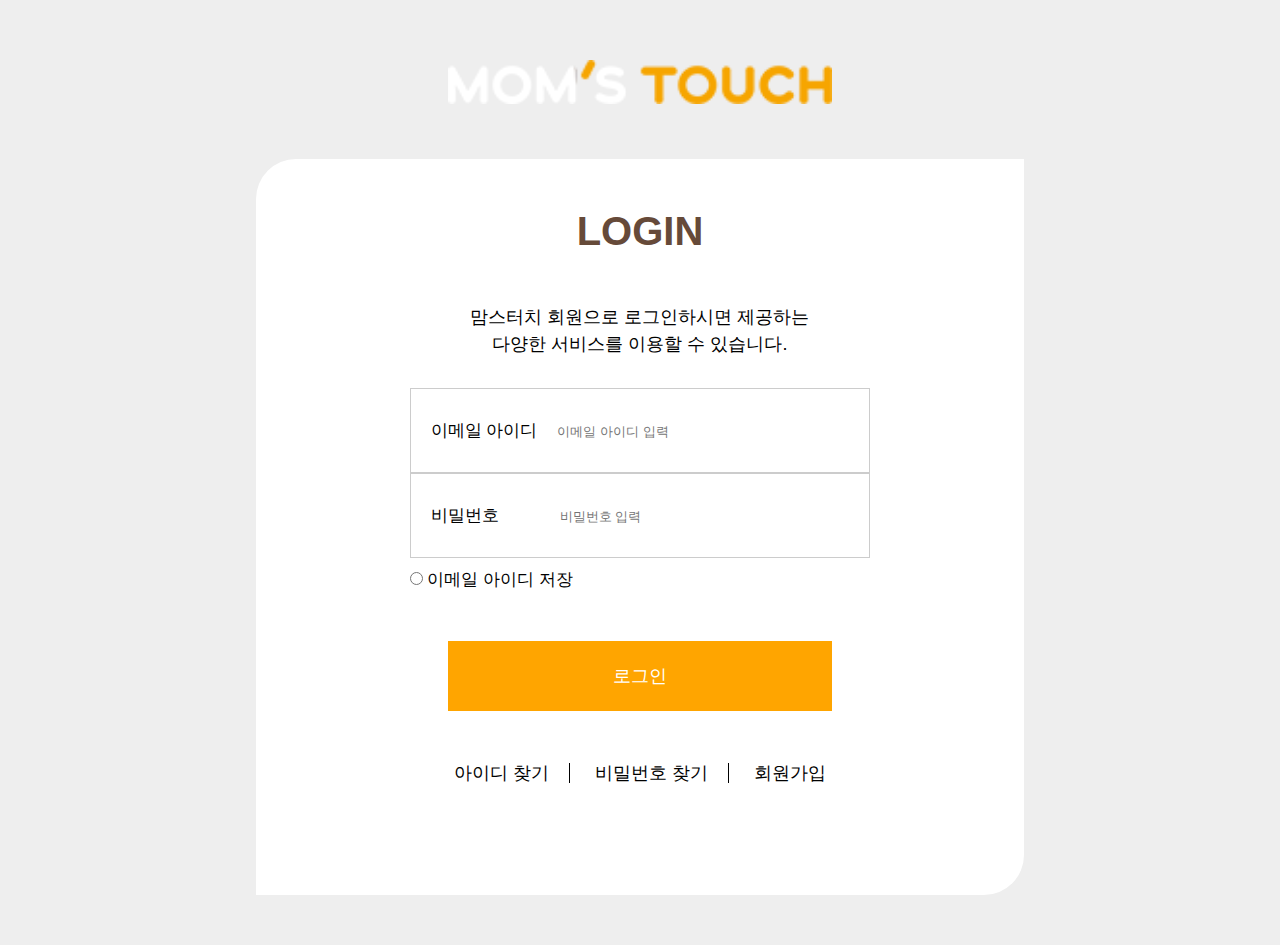
<file: login.html>
<!DOCTYPE html>
<html lang="en">
<head>
    <meta charset="UTF-8">
    <meta http-equiv="X-UA-Compatible" content="IE=edge">
    <meta name="viewport" content="width=device-width, initial-scale=1.0">
    <title>Document</title>
    <link rel="stylesheet" href="css/login.css">
</head>
<body>
    <div class="logo">
        <a href="./index.html"><img src="images/h_logo_transparent.png" alt=""></a>
    </div>
    <div id="container">
        <h1>LOGIN</h1>
        <div class="text">
            <p>맘스터치 회원으로 로그인하시면 제공하는</p>
            <p>다양한 서비스를 이용할 수 있습니다.</p>
        </div>
        <div class="loginInput">
            <div class="id">
                <label>이메일 아이디<input type="text" placeholder="이메일 아이디 입력"></label>
            </div>
            <div class="pass">
                <label>비밀번호<input type="password" placeholder="비밀번호 입력"></label>
            </div>
            <div class="save">
                <input type="radio" id="idSave"><label for="idSave"> 이메일 아이디 저장</label>
            </div>
        </div>
        <div class="btnWrap">
            <div class="loginBtn">
                <a href="#void"><p>로그인</p></a>
            </div>
            <div class="subBtn">
                <a href="#void"><span>아이디 찾기</span></a>
                <a href="#void"><span>비밀번호 찾기</span></a>
                <a href="#void"><span>회원가입</span></a>            
            </div>
        </div>
    </div>
</body>
</html>
</file>
<file: css/login.css>
*{
    padding:0;
    margin:0;
}
body{
    background-color: #eee;
    font-family: '아리따-돋움4.0(OTF)', sans-serif;
    font-size: 18px;
}
a{
    text-decoration: none;
    color:black;
}
label{
    cursor: pointer;
}
.logo{
    text-align: center;
    padding-top:60px;
}
.logo img{
    width:400px;
}
#container{
    width:50%;
    background-color: white;
    margin:50px auto;
    text-align: center;
    border-radius: 40px 0 40px 0;
}
#container>h1{
    padding:50px 0;
    color:#664a39;
    font-size: 40px;
}
.text{
    padding-bottom: 30px;
    line-height: 1.5;
}
.loginInput{
    width:50%;
    margin:0 auto;
}
.loginInput>div{
    text-align: left;
}
.id, .pass{
    border:1px solid #ccc;
    padding:30px 20px;
}
.loginInput label{
    font-size: 17px;
}
input{
    border:none;
    outline:none;
    background:transparent;
}
.id input{
    margin-left: 20px;
}
.pass input{
    margin-left:61px;
}
.save{
    padding:10px 0;
}
.btnWrap{
    padding: 40px 0 60px 0;
}
.loginBtn{
    width:50%;
    background-color: orange;
    height:70px;
    margin: 0 auto;
    line-height: 70px;
}
.loginBtn>a{
    color:white;
}
.subBtn{
    padding:50px 0;
}
.loginBtn:hover{
    filter:brightness(115%);
}
.subBtn a{
    padding:0 20px;
    border-right: 1px solid black;
}
.subBtn a:last-child{
    border-right:none;
}


/* ----------------반응형---------------- */

@media screen and (max-width:1600px){

}
@media screen and (max-width:1380px){
    .loginInput {
        width: 60%;
    }
}
@media screen and (max-width:1280px){
    .logo img{
        width:30%;
    }
    #container {
        width: 60%;
    }
}
@media screen and (max-width:980px){
    #container {
        width: 70%;
    }
    .loginInput {
        width: 70%;
    }
    .loginBtn{
        width:70%;
    }
}
@media screen and (max-width:767px){
    body{
        font-size: 15px;
    }
    .loginInput label{
        font-size: 14px;
    }
    .id input, .pass input {
        margin:10px 0 0 0;
        display: block;
    }
    .id, .pass {
        border: 1px solid #ccc;
        padding: 15px 20px;
    }
    .btnWrap {
        padding: 0;
    }
}
@media screen and (max-width:560px){
    body{
        font-size: 14px;
    }
    .logo img{
        width:50%;
    }
    #container>h1 {
        padding: 40px 0;
        font-size: 35px;
    }
    #container {
        width: 90%;
    }
    .loginInput {
        width: 80%;
    }
    .loginBtn{
        width:80%;
        height:50px;
        line-height: 50px;
    }
    .subBtn {
        padding: 40px 0;
    }
    .subBtn a {
        padding: 0px 7px 0px 4px;
    }
}
</file>
